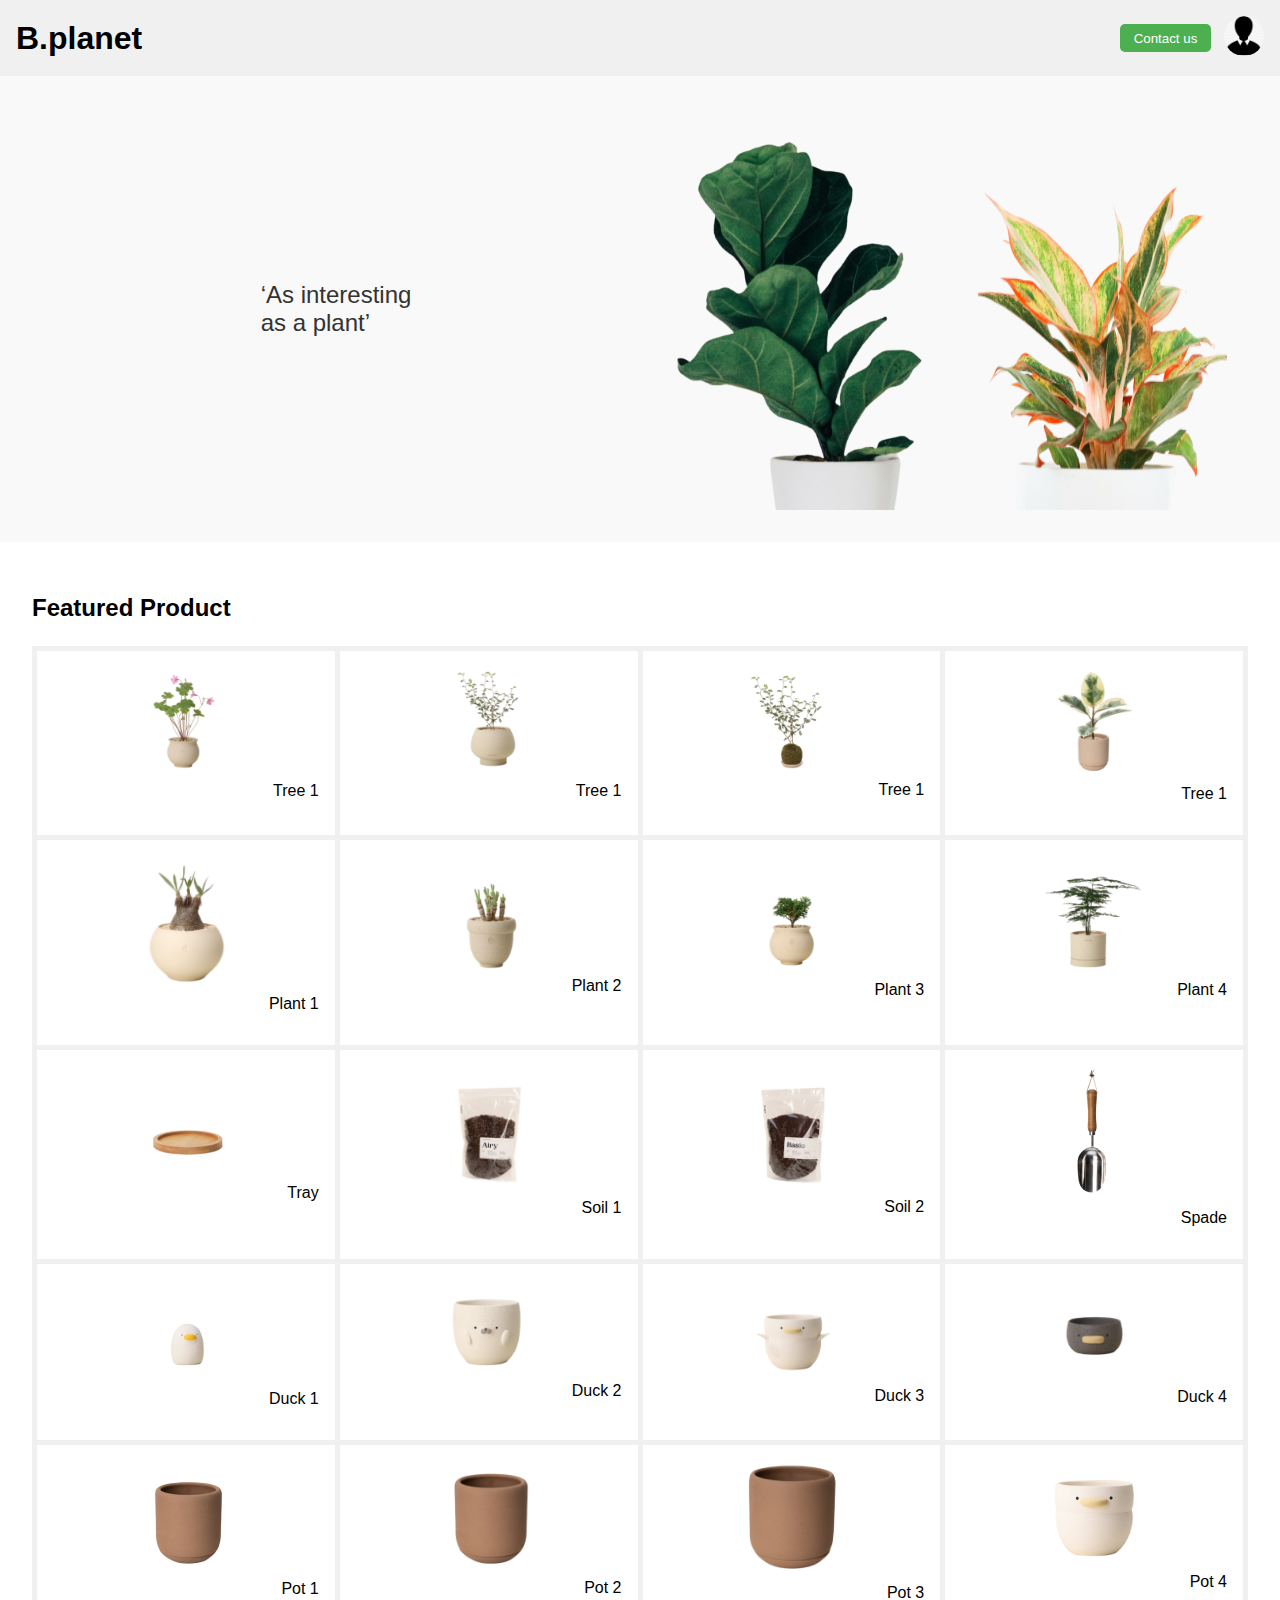
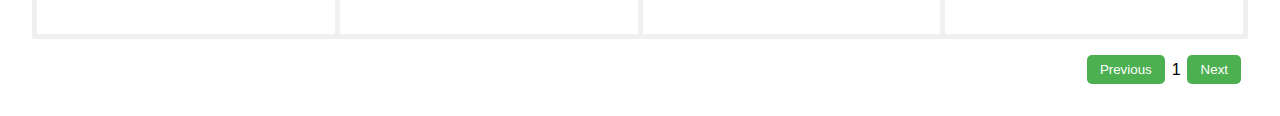
<file: index.html>
<!DOCTYPE html>
<html lang="en">
<head>
    <meta charset="UTF-8">
    <meta name="viewport" content="width=device-width, initial-scale=1.0">
    <title>Home Page - B.planet</title>
    <link rel="stylesheet" href="styles.css">
</head>
<body>
    <header>
        <h1>B.planet</h1>
        <div class="header-buttons">
            <a href="contact.html"><button class="contact-us">Contact us</button></a>
            <a href="profile.html">
                <img src="admin.png" alt="Profile" class="profile-img">
            </a>
        </div>
    </header>
    <main>
        <section class="hero">
            <div class="hero-text">
                <p>‘As interesting<br> as a plant’</p>
            </div>
            <div class="hero-images">
                <img src="Heroimage1.png" alt="Plant 1">
                <img src="Heroimage2.png" alt="Plant 2">
            </div>
        </section>
        <section class="featured-product">
            <h2>Featured Product</h2>
            <div class="product-gallery">
                <table class="product-table">
                    <tr><td>
                        <a href="Desc.html">
                        <img src="image 1.png" alt="Tree 1"></a><p>Tree 1</p></td>
                        <td><a href="Desc.html"><img src="image 2.png" alt="Tree 1"></a><p>Tree 1</p></td>
                        <td><a href="Desc.html"><img src="image 3.png" alt="Tree 1"></a><p>Tree 1</p></td>
                        <td><a href="Desc.html"><img src="image 4.png" alt="Tree 1"></a><p>Tree 1</p></td>
                    </tr>
                    <tr>
                        <td><a href="Desc.html"><img src="image 5.png" alt="Plant 1"></a><p>Plant 1</p></td>
                        <td><a href="Desc.html"><img src="image 6.png" alt="Plant 2"></a><p>Plant 2</p></td>
                        <td><a href="Desc.html"><img src="image 7.png" alt="Plant 3"></a><p>Plant 3</p></td>
                        <td><a href="Desc.html"><img src="image 8.png" alt="Plant 4"></a><p>Plant 4</p></td>
                    </tr>
                    <tr>
                        <td><a href="Desc.html"><img src="image 9.png" alt="Tray"></a><p>Tray</p></td>
                        <td><a href="Desc.html"><img src="image 10.png" alt="Soil 1"></a><p>Soil 1</p></td>
                        <td><a href="Desc.html"><img src="image 11.png" alt="Soil 2"></a><p>Soil 2</p></td>
                        <td><a href="Desc.html"><img src="image 12.png" alt="Spade"></a><p>Spade</p></td>
                    </tr>
                    <tr>
                        <td><a href="Desc.html"><img src="image 13.png" alt="Duck 1"></a><p>Duck 1</p></td>
                        <td><a href="Desc.html"><img src="image 14-1.png" alt="Duck 2"></a><p>Duck 2</p></td>
                        <td><a href="Desc.html"><img src="image 14.png" alt="Duck 3"></a><p>Duck 3</p></td>
                        <td><a href="Desc.html"><img src="image 15.png" alt="Duck 4"></a><p>Duck 4</p></td>
                    </tr>
                    <tr>
                        <td><a href="Desc.html"><img src="image 16.png" alt="Pot 1"></a><p>Pot 1</p></td>
                        <td><a href="Desc.html"><img src="image 17.png" alt="Pot 2"></a><p>Pot 2</p></td>
                        <td><a href="Desc.html"><img src="image 18.png" alt="Pot 3"></a><p>Pot 3</p></td>
                        <td><a href="Desc.html"><img src="image 19.png" alt="Pot 4"></a><p>Pot 4</p></td>
                    </tr>
                </table>
                <div class="pagination">
                    <button class="prev">Previous</button>
                    <span>1</span>
                    <button class="next">Next</button>
                </div>
            </div>
        </section>
    </main>
    <script src="script.js"></script>
</body>
</html>
</file>
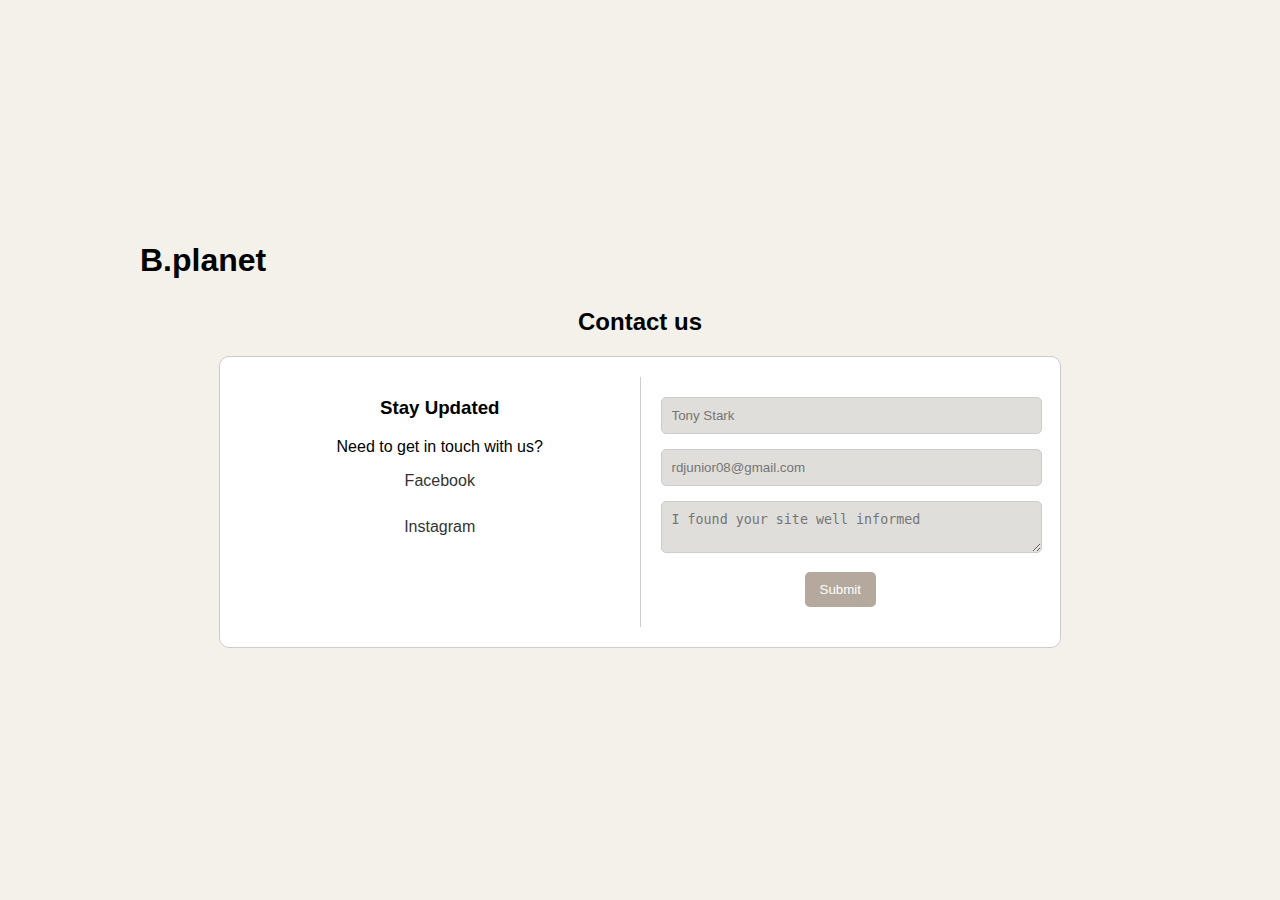
<file: contact.html>
<!DOCTYPE html>
<html lang="en">
<head>
    <title>B.planet Contact Us</title>
    <link rel="stylesheet" href="contact.css">
</head>
<body>
    <div class="container">
        <header>
            <h1>B.planet</h1>
            
        </header>
        <main>
            <h2>Contact us</h2>
            <div class="contact-box">
                <div class="stay-updated">
                    <h3>Stay Updated</h3>
                    <p>Need to get in touch with us?</p>
                    <a href="#">Facebook</a><br>
                    <a href="#">Instagram</a>
                </div>
                <div class="contact-form">
                    <form>
                        <div class="form-group">
                            <input type="text" id="name" name="name" placeholder="Tony Stark">
                        </div>
                        <div class="form-group">
                            <input type="email" id="email" name="email" placeholder="rdjunior08@gmail.com">
                        </div>
                        <div class="form-group">
                            <textarea id="message" name="message" placeholder="I found your site well informed"></textarea>
                        </div>
                        <button type="submit">Submit</button>
                    </form>
                </div>
            </div>
        </main>
    </div>
    <script src="script.js"></script>
</body>
</html>
</file>
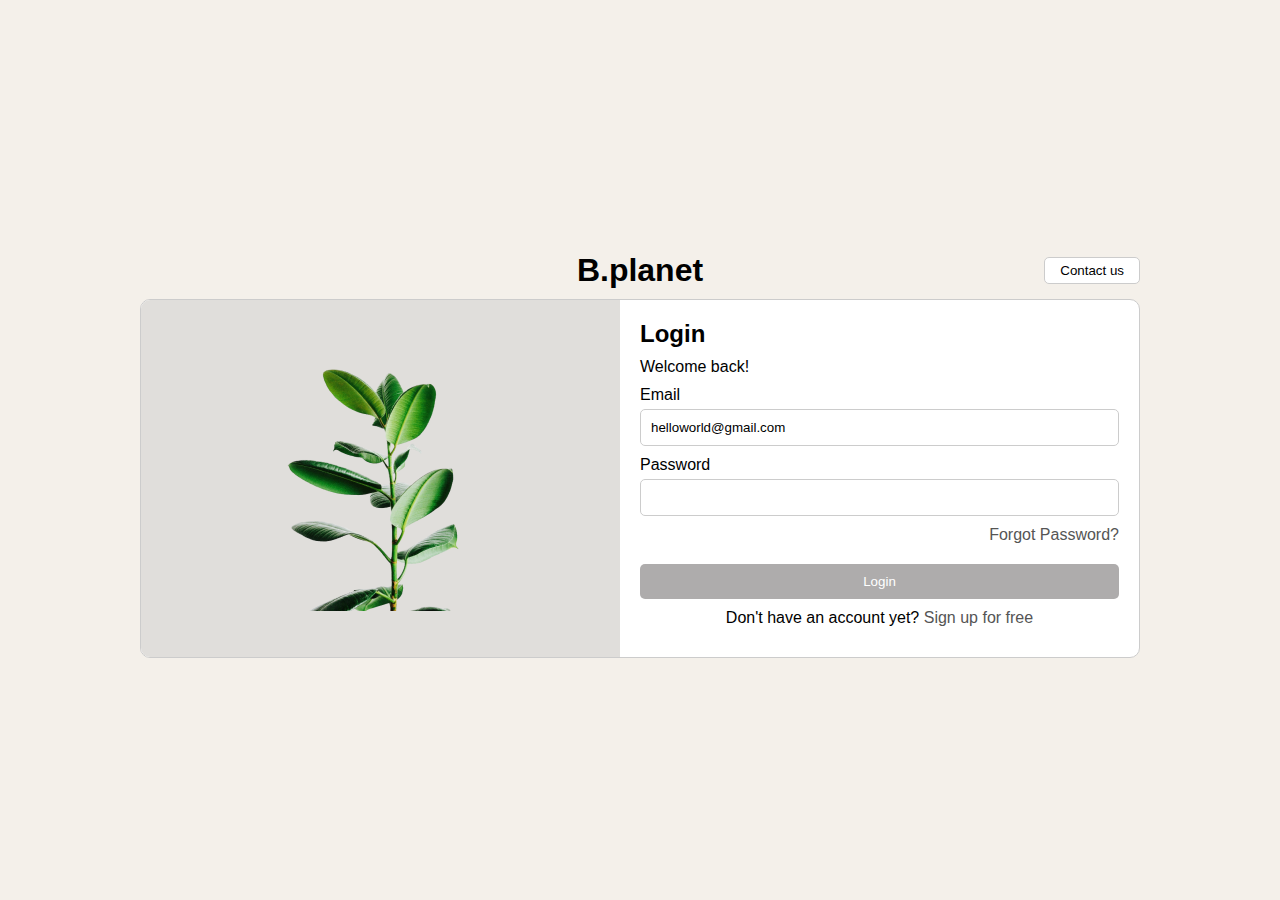
<file: loginpage.html>
<!DOCTYPE html>
<html lang="en">
<head>
    <meta charset="UTF-8">
    <meta name="viewport" content="width=device-width, initial-scale=1.0">
    <title>B.planet Login</title>
    <link rel="stylesheet" href="login.css">
</head>
<body>
    <div class="container">
        <header>
            <h1>B.planet</h1>
            <button class="contact-us">Contact us</button>
        </header>
        <main>
            <div class="login-box">
                <div class="left-side">
                    <img src="Login in page image.png" alt="Plant Image">
                </div>
                <div class="right-side">
                    <h2>Login</h2>
                    <p>Welcome back!</p>
                    <form>
                        <label for="email">Email</label>
                        <input type="email" id="email" name="email" value="helloworld@gmail.com" required>
                        <label for="password">Password</label>
                        <input type="password" id="password" name="password" required>
                        <a href="#" class="forgot-password">Forgot Password?</a>
                        <button type="submit">Login</button>
                        <p>Don't have an account yet? <a href="#">Sign up for free</a></p>
                    </form>
                </div>
            </div>
        </main>
    </div>
    <script src="script.js"></script>
</body>
</html>
</file>
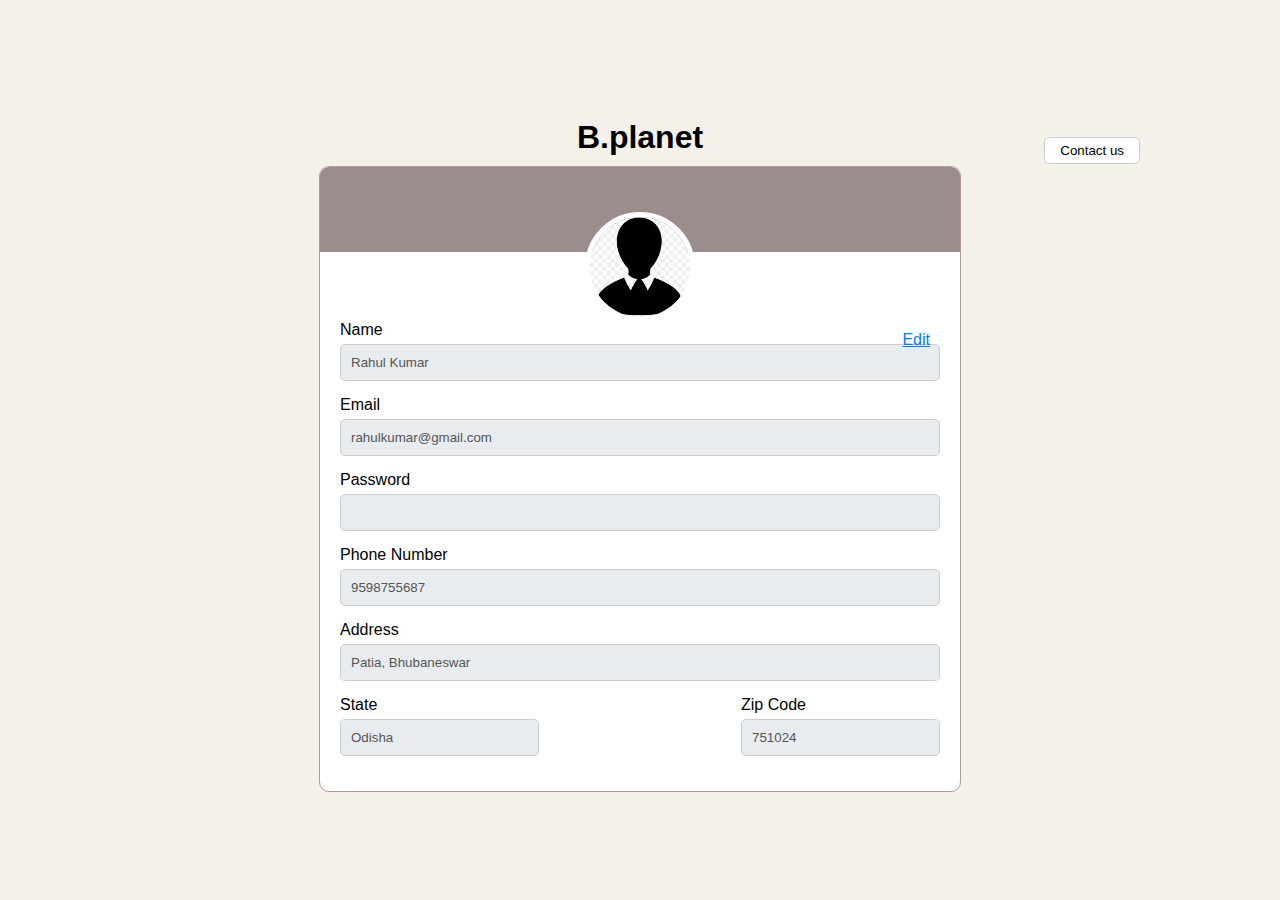
<file: profile.html>
<!DOCTYPE html>
<html lang="en">
<head>
    <title>B.planet Profile</title>
    <link rel="stylesheet" href="profile.css">
</head>
<body>
    <div class="container">
        <header>
            <h1>B.planet</h1>
            <a href="contact.html"><button class="contact-us">Contact us</button></a>
        </header>
        <main>
            <div class="profile-box">
                <div class="profile-header"></div>
                <div class="profile-image">
                    <img src="admin.png" alt="Profile Image">
                </div>
                <div class="profile-details">
                    <form>
                        <div class="form-group">
                            <label for="name">Name</label>
                            <input type="text" id="name" name="name" value="Rahul Kumar" disabled>
                            <span class="edit" onclick="enableEditing('name')">Edit</span>
                        </div>
                        <div class="form-group">
                            <label for="email">Email</label>
                            <input type="email" id="email" name="email" value="rahulkumar@gmail.com" disabled>
                        </div>
                        <div class="form-group">
                            <label for="password">Password</label>
                            <input type="password" id="password" name="password" value="" disabled>
                        </div>
                        <div class="form-group">
                            <label for="phone">Phone Number</label>
                            <input type="text" id="phone" name="phone" value="9598755687" disabled>
                        </div>
                        <div class="form-group">
                            <label for="address">Address</label>
                            <input type="text" id="address" name="address" value="Patia, Bhubaneswar" disabled>
                        </div>
                        <div class="form-group-inline">
                            <div class="form-group">
                                <label for="state">State</label>
                                <input type="text" id="state" name="state" value="Odisha" disabled>
                            </div>
                            <div class="form-group">
                                <label for="zipcode">Zip Code</label>
                                <input type="text" id="zipcode" name="zipcode" value="751024" disabled>
                            </div>
                        </div>
                    </form>
                </div>
            </div>
        </main>
    </div>
    <script src="script.js"></script>
</body>
</html>
</file>
<file: styles.css>
body {
    font-family: Arial, sans-serif;
    margin: 0;
    padding: 0;
    box-sizing: border-box;
}

header {
    display: flex;
    justify-content: space-between;
    align-items: center;
    padding: 1em;
    background-color: #f0f0f0;
}

header h1 {
    margin: 0;
}

.header-buttons {
    display: flex;
    align-items: center;
}

.contact-us {
    background-color: #4CAF50;
    color: white;
    border: none;
    padding: 0.5em 1em;
    cursor: pointer;
    border-radius: 5px;
    margin-right: 1em;
}

.profile-img {
    width: 40px;
    height: 40px;
    border-radius: 50%;
    cursor: pointer;
}

.hero {
    display: flex;
    justify-content: space-around;
    padding: 2em;
    background-color: #f9f9f9;
}

.hero-text {
    flex: 1;
    display: flex;
    align-items: center;
    justify-content: center;
}

.hero-text p {
    font-size: 1.5em;
    color: #333;
}

.hero-images {
    flex: 1;
    display: flex;
    justify-content: space-around;
}

.hero-images img {
    max-width: 45%;
    height: auto;
}

.featured-product {
    background-color: #fff;
    padding: 2em;
}

.featured-product h2 {
    text-align: left;
    margin-bottom: 1em;
}

.product-gallery {
    display: flex;
    flex-direction: column;
    align-items: center;
}

.product-table {
    border-collapse: collapse;
    width: 100%;
    border: 5px solid #f0f0f0;
}

.product-table td {
    border: 5px solid #f0f0f0;
    padding: 1em;
    text-align: center;
}

.product-table img {
    max-width: 100px;
    height: auto;
    display: block;
    margin: 0 auto;
}

.product-table p {
    margin-top: 0.5em;
    text-align: right;
}

.pagination {
    display: flex;
    justify-content: flex-end;
    align-items: center;
    margin-top: 1em;
    width: 100%;
}

.pagination button {
    background-color: #4CAF50;
    color: white;
    border: none;
    padding: 0.5em 1em;
    margin: 0 0.5em;
    cursor: pointer;
    border-radius: 5px;
}
</file>
<file: contact.css>
body {
    font-family: Arial, sans-serif;
    background-color: #f4f0ea;
    margin: 0;
    padding: 0;
    display: flex;
    justify-content: center;
    align-items: center;
    height: 100vh;
}

.container {
    width: 80%;
    max-width: 1000px;
    margin: auto;
}

header {
    display: flex;
    justify-content: center;
    align-items: center;
    position: relative;
    padding: 10px 0;
}

header h1 {
    margin: 0;
    font-size: 2rem;
    flex: 1;
    text-align: left;
}



main {
    text-align: center;
    width: 100%;
}

.contact-box {
    display: flex;
    justify-content: space-between;
    border: 1px solid #ccc;
    border-radius: 10px;
    overflow: hidden;
    background-color: #fff;
    padding: 20px;
    margin: 20px auto;
    max-width: 800px;
}

.stay-updated {
    flex: 1;
    padding: 20px;
    border-right: 1px solid #ccc;
}

.stay-updated h3 {
    margin-top: 0;
}

.stay-updated a {
    display: block;
    color: #333;
    text-decoration: none;
    margin-bottom: 10px;
}

.contact-form {
    flex: 1;
    padding: 20px;
}

.form-group {
    margin-bottom: 15px;
}

input, textarea {
    width: 100%;
    padding: 10px;
    border: 1px solid #ccc;
    border-radius: 5px;
    background-color: #e0dedb;
}

button {
    padding: 10px 15px;
    background-color: #b5a89d;
    border: none;
    border-radius: 5px;
    cursor: pointer;
    color: #fff;
}
</file>
<file: login.css>
body {
    font-family: Arial, sans-serif;
    background-color: #f4f0ea;
    margin: 0;
    padding: 0;
    display: flex;
    justify-content: center;
    align-items: center;
    height: 100vh;
}

.container {
    width: 80%;
    max-width: 1000px;
    margin: auto;
}

header {
    display: flex;
    justify-content: center;
    align-items: center;
    position: relative;
    padding: 10px 0;
}

header h1 {
    margin: 0;
    font-size: 2rem;
    flex: 1;
    text-align: center;
}

.contact-us {
    position: absolute;
    right: 0;
    padding: 5px 15px;
    background-color: #fff;
    border: 1px solid #ccc;
    border-radius: 5px;
    cursor: pointer;
}

.login-box {
    display: flex;
    border: 1px solid #ccc;
    border-radius: 10px;
    overflow: hidden;
    background-color: #fff;
}

.left-side {
    flex: 1;
    background-color: #e0dedb;
    display: flex;
    justify-content: center;
    align-items: center;
}

.left-side img {
    max-width: 100%;
    max-height: 100%;
}

.right-side {
    flex: 1;
    padding: 20px;
    display: flex;
    flex-direction: column;
    justify-content: center;
}

.right-side h2 {
    margin: 0;
    font-size: 1.5rem;
}

.right-side p {
    margin: 10px 0;
}

form {
    display: flex;
    flex-direction: column;
}

label {
    margin-bottom: 5px;
}

input {
    margin-bottom: 10px;
    padding: 10px;
    border: 1px solid #ccc;
    border-radius: 5px;
}

.forgot-password {
    align-self: flex-end;
    margin-bottom: 20px;
    text-decoration: none;
    color: #555;
}

button[type="submit"] {
    padding: 10px;
    background-color: #aeacac;
    border: none;
    border-radius: 5px;
    color: #fff;
    cursor: pointer;
}

form p {
    margin-top: 20px;
    text-align: center;
}

form a {
    color: #555;
    text-decoration: none;
}
</file>
<file: profile.css>
body {
    font-family: Arial, sans-serif;
    background-color: #f4f0ea;
    margin: 0;
    padding: 0;
    display: flex;
    justify-content: center;
    align-items: center;
    height: 100vh;
}

.container {
    width: 80%;
    max-width: 1000px;
    margin: auto;
}

header {
    display: flex;
    justify-content: center;
    align-items: center;
    position: relative;
    padding: 10px 0;
}

header h1 {
    margin: 0;
    font-size: 2rem;
    flex: 1;
    text-align: center;
}

.contact-us {
    position: absolute;
    right: 0;
    padding: 5px 15px;
    background-color: #fff;
    border: 1px solid #ccc;
    border-radius: 5px;
    cursor: pointer;
}

.profile-box {
    position: relative;
    display: flex;
    flex-direction: column;
    border: 1px solid #b19999;
    border-radius: 10px;
    overflow: hidden;
    background-color: #fff;
    padding: 20px;
    align-items: center;
    max-width: 600px;
    margin: auto;
}

.profile-header {
    position: absolute;
    top: 0;
    left: 0;
    right: 0;
    height: 85px;
    background-color: #9c8d8d;
}

.profile-image {
    position: relative;
    top: 25px; /* half of the profile header height */
    margin-bottom: 20px;
}

.profile-image img {
    width: 100px;
    height: 100px;
    border-radius: 50%;
    border: 5px solid #fff;
}

.profile-details {
    width: 100%;
}

form {
    display: flex;
    flex-direction: column;
    width: 100%;
}

.form-group {
    display: flex;
    flex-direction: column;
    margin-bottom: 15px;
    position: relative;
}

.form-group-inline {
    display: flex;
    justify-content: space-between;
    gap: 10px;
}

label {
    margin-bottom: 5px;
}

input {
    padding: 10px;
    border: 1px solid #ccc;
    border-radius: 5px;
    background-color: #f5f5f5;
}

input[disabled] {
    background-color: #e9ecef;
}

.edit {
    position: absolute;
    right: 0;
    top: 0;
    color: #007bff;
    cursor: pointer;
    text-decoration: underline;
    padding: 10px;
}
</file>
